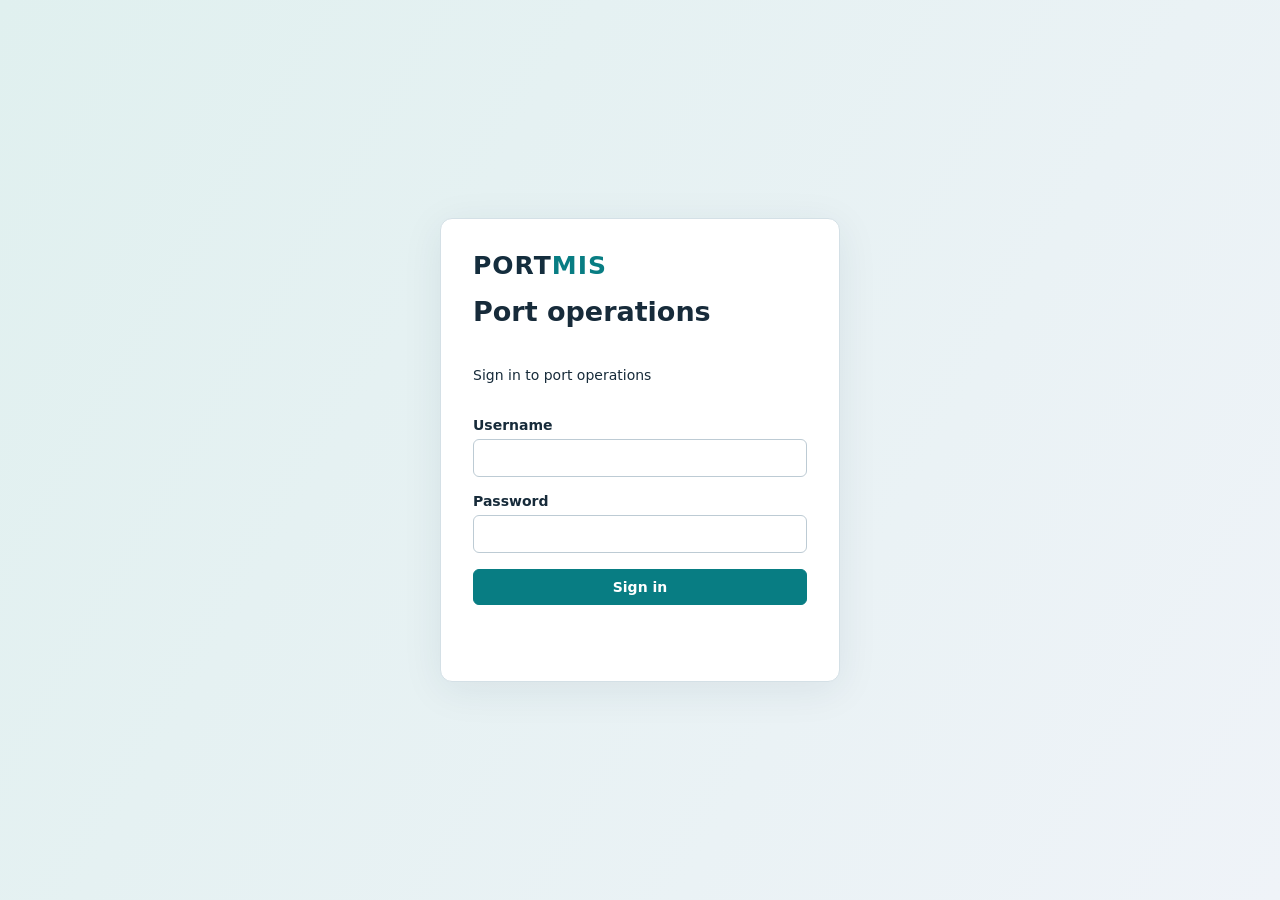
<file: index.html>
<!doctype html><html lang="en"><head><meta charset="utf-8"><meta name="viewport" content="width=device-width,initial-scale=1"><title>PortMIS | Funafuti Port Operations</title><link rel="stylesheet" href="/style.css"></head><body><main id="login" hidden><form id="loginForm" class="login-card"><div class="brand">PORT<span>MIS</span></div><h1>Port operations</h1><p>Sign in to port operations</p><label>Username<input name="username" autocomplete="username" required></label><label>Password<input name="password" type="password" autocomplete="current-password" required></label><button class="primary">Sign in</button><p id="loginError" role="alert"></p></form></main><div id="workspace" hidden><aside><div class="brand">PORT<span>MIS</span></div><div class="port">FUNAFUTI PORT</div><nav id="nav"></nav><div class="sidefoot" id="identity"></div></aside><section class="main"><header><button id="menu" aria-label="Toggle navigation">☰</button><div><strong>Funafuti Port</strong><small id="clock"></small></div><div class="right"><span id="connection"></span><button id="sync">Sync</button><button id="logout">Sign out</button></div></header><div id="environment"></div><article id="view"></article></section></div><dialog id="editor"><form id="editForm"><div class="dialog-head"><h2 id="editTitle"></h2><button type="button" id="close">×</button></div><div id="fields"></div><p id="formError" role="alert"></p><div class="actions"><button type="button" id="cancel">Cancel</button><button class="primary">Save record</button></div></form></dialog><div id="toast" role="status" hidden></div><script src="/vendor/echarts-5.6.0.min.js" defer></script><script src="/app.js" defer></script></body></html>
</file>
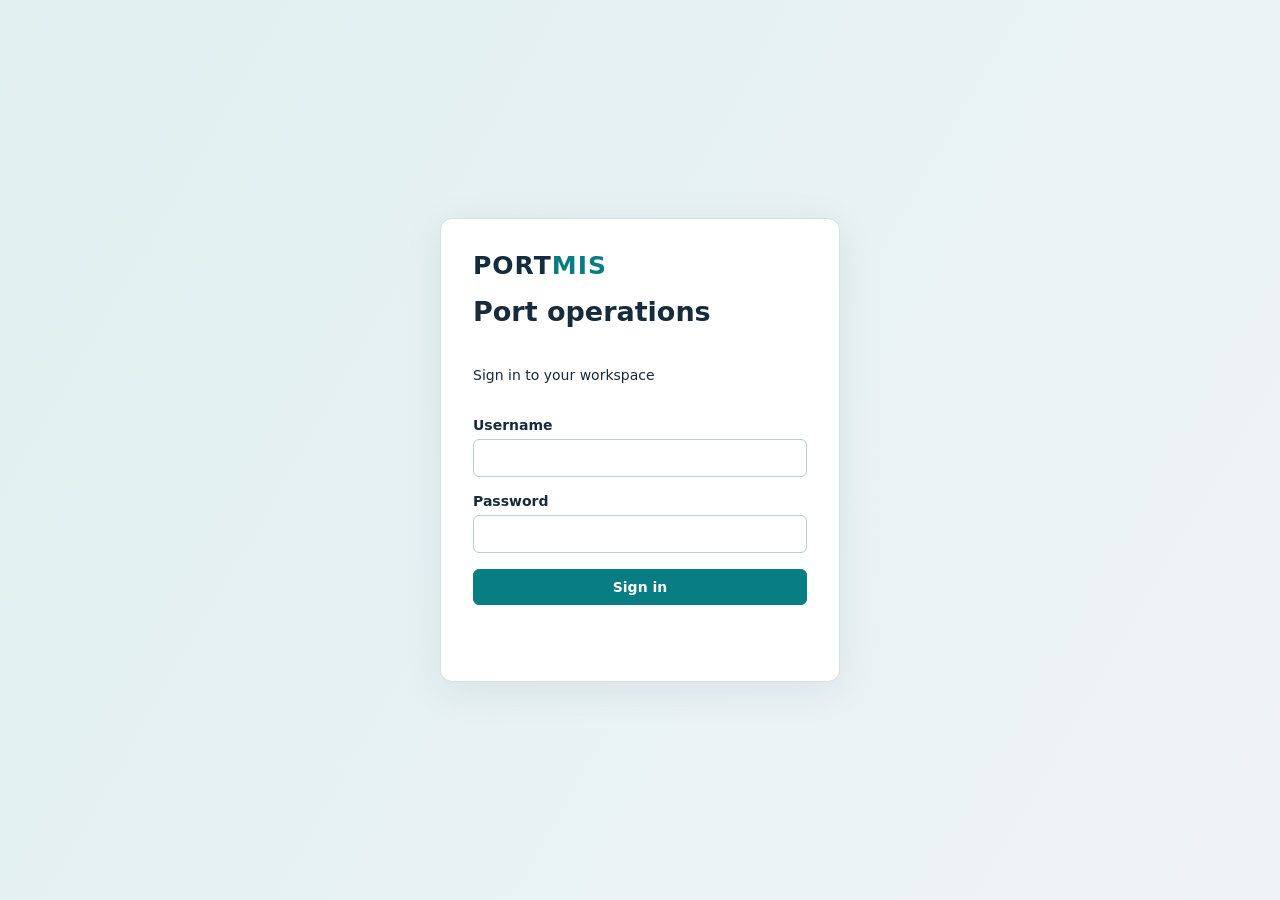
<file: site/index.html>
<!doctype html><html lang="en"><head><meta charset="utf-8"><meta name="viewport" content="width=device-width,initial-scale=1"><title>PortMIS | Funafuti Port Operations</title><link rel="stylesheet" href="/style.css"></head><body><main id="login" hidden><form id="loginForm" class="login-card"><div class="brand">PORT<span>MIS</span></div><h1>Port operations</h1><p>Sign in to your workspace</p><label>Username<input name="username" autocomplete="username" required></label><label>Password<input name="password" type="password" autocomplete="current-password" required></label><button class="primary">Sign in</button><p id="loginError" role="alert"></p></form></main><div id="workspace" hidden><aside><div class="brand">PORT<span>MIS</span></div><div class="port">FUNAFUTI PORT</div><nav id="nav"></nav><div class="sidefoot" id="identity"></div></aside><section class="main"><header><button id="menu" aria-label="Toggle navigation">☰</button><div><strong>Funafuti Port</strong><small id="clock"></small></div><div class="right"><span id="connection"></span><button id="sync">Sync</button><button id="logout">Sign out</button></div></header><div id="environment"></div><article id="view"></article></section></div><dialog id="editor"><form id="editForm"><div class="dialog-head"><h2 id="editTitle"></h2><button type="button" id="close">×</button></div><div id="fields"></div><p id="formError" role="alert"></p><div class="actions"><button type="button" id="cancel">Cancel</button><button class="primary">Save record</button></div></form></dialog><div id="toast" role="status" hidden></div><script src="/app.js" defer></script></body></html>
</file>
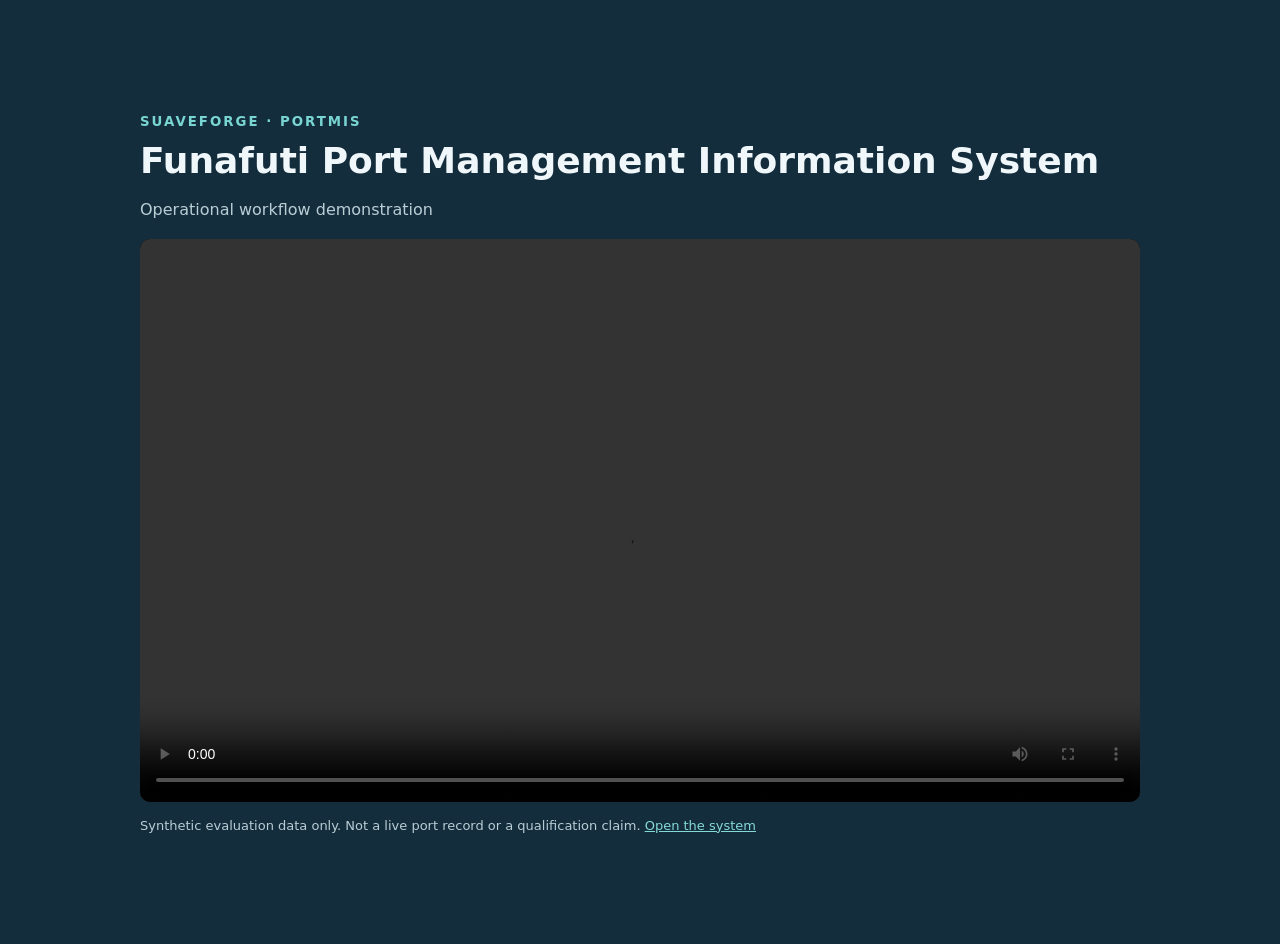
<file: partner-video/portmis.html>
<!doctype html><html lang="en"><head><meta charset="utf-8"><meta name="viewport" content="width=device-width,initial-scale=1"><title>Funafuti PortMIS | System demonstration</title><meta property="og:title" content="Funafuti PortMIS · System demonstration"><meta property="og:description" content="Vessel calls, berth planning, marine services and operational continuity. Synthetic evaluation data."><meta property="og:type" content="website"><style>:root{font-family:system-ui,sans-serif;color:#eff7fa;background:#142d3d}body{margin:0;padding:22px;min-height:100vh;display:grid;place-items:center}main{width:min(100%,1000px)}small{color:#78d5d1;font-weight:700;letter-spacing:2px}h1{font-size:clamp(23px,4vw,36px);margin:10px 0}p{color:#b9cdd5;line-height:1.6}video{display:block;width:100%;aspect-ratio:16/9;max-height:80vh;background:#000;border-radius:10px}a{color:#85d9d6}footer{font-size:13px;margin-top:16px;color:#b9cdd5}</style></head><body><main><small>SUAVEFORGE · PORTMIS</small><h1>Funafuti Port Management Information System</h1><p>Operational workflow demonstration</p><video controls playsinline preload="metadata" aria-label="PortMIS system demonstration"><source src="https://api-portmis.suaveforge.com:19458/video/portmis.mp4" type="video/mp4"></video><footer>Synthetic evaluation data only. Not a live port record or a qualification claim. <a href="https://api-portmis.suaveforge.com:19458/">Open the system</a></footer></main></body></html>
</file>
<file: style.css>
:root{font-family:Inter,system-ui,sans-serif;color:#172b3a;background:#f2f5f7;font-size:14px;--nav:#142d3d;--accent:#087d83;--line:#dce4e8}*{box-sizing:border-box}body{margin:0}button,input,select,textarea{font:inherit}button{cursor:pointer;border:1px solid #c9d6de;border-radius:6px;padding:9px 14px;background:white;color:#173d4b}button:hover{background:#e8f2f3}button.primary{background:#087d83;color:white;border-color:#087d83;font-weight:650}button:focus-visible,input:focus-visible,select:focus-visible{outline:3px solid #7acbd0}input,select,textarea{padding:10px;border:1px solid #bdcbd4;border-radius:6px;background:white;color:#172b3a;width:100%;min-width:0}label{display:grid;gap:6px;font-weight:600}h1{font-size:27px;margin:0 0 8px}h2{font-size:17px;margin:0 0 14px}p{line-height:1.55}.brand{font-size:25px;letter-spacing:1px;font-weight:800}.brand span{color:#58c7c6}.port{font-size:11px;letter-spacing:2px;color:#abc1c9;margin:9px 0 25px}#workspace:not([hidden]){display:grid;grid-template-columns:224px minmax(0,1fr);min-height:100vh}aside{background:var(--nav);color:white;padding:24px 14px;position:sticky;top:0;height:100vh;display:flex;flex-direction:column}aside .brand,aside .port{padding-left:12px}nav{display:grid;gap:4px;overflow:auto}nav button{color:#d2e1e6;background:transparent;border:0;text-align:left;padding:11px 13px;font-size:14px;display:flex;align-items:center;gap:10px}nav button.active{background:#225064;color:white;border-left:3px solid #58c7c6;padding-left:10px}nav button:hover{background:#244654}.sidefoot{margin-top:auto;border-top:1px solid #385361;padding:16px 12px;color:#b6cbd2}.main{min-width:0}header{height:69px;background:white;border-bottom:1px solid var(--line);display:flex;align-items:center;gap:16px;padding:0 26px;position:sticky;top:0;z-index:2}header small{display:block;color:#657987;margin-top:3px}.right{margin-left:auto;display:flex;gap:9px;align-items:center}#menu{display:none}#environment{background:#e9f3f5;color:#2d5c67;padding:9px 26px;font-size:12px;font-weight:600}article{padding:26px;max-width:1600px;margin:auto}.heading{display:flex;align-items:center;justify-content:space-between;gap:12px;margin-bottom:24px}.heading p{margin:0;color:#647b88}.toolbar{display:flex;gap:9px;align-items:center;flex-wrap:wrap;margin:0 0 14px}.toolbar input{max-width:320px}.metrics{display:grid;grid-template-columns:repeat(4,minmax(0,1fr));gap:14px;margin-bottom:22px}.metric,.panel{background:white;border:1px solid var(--line);border-radius:9px;padding:18px}.metric strong{display:block;font-size:32px;margin:8px 0}.metric span,.muted{color:#637785;font-size:13px}.columns{display:grid;grid-template-columns:1fr 1fr;gap:16px;margin-bottom:16px}.panel{margin-bottom:16px;min-width:0}.tablewrap{overflow:auto;border:1px solid var(--line);border-radius:8px;background:white}table{border-collapse:collapse;width:100%;text-align:left;white-space:nowrap}th{background:#f8fafb;font-size:12px;color:#526d7b;font-weight:650}th,td{padding:13px 14px;border-bottom:1px solid #e5ebee}tr:last-child td{border:0}td button{padding:5px 9px}td.wrap{white-space:normal;min-width:150px}.status{padding:5px 9px;border-radius:20px;background:#e7edf1;color:#46606d;font-size:12px;font-weight:650}.status.good{background:#d8f2e8;color:#126548}.status.warn{background:#fff0d2;color:#875800}.status.bad{background:#fbe1df;color:#a63636}.empty{padding:28px;color:#6d7f88;text-align:center}.timeline{overflow:auto;min-width:0}.timegrid{min-width:650px;display:grid;grid-template-columns:150px 1fr;gap:1px;background:#dae3e8}.timegrid>div{background:#fff;padding:10px}.track{position:relative;min-height:45px;background:repeating-linear-gradient(to right,#fff 0,#fff calc(12.5% - 1px),#e4ebef calc(12.5% - 1px),#e4ebef 12.5%)!important}.bar{position:absolute;top:8px;height:30px;overflow:hidden;text-overflow:ellipsis;white-space:nowrap;border:0;background:#187d87;color:white;font-size:11px;padding:6px;border-radius:4px;text-align:left}.bar.occupied{background:#245c9a}.days{display:flex;justify-content:space-between;color:#607885;font-size:11px}.progress{height:9px;background:#e5ebee;border-radius:5px;overflow:hidden;margin:6px 0 16px}.progress i{display:block;background:#16858b;height:100%}.login-card{width:min(400px,92vw);background:white;padding:32px;border:1px solid #d4e0e6;border-radius:12px;box-shadow:0 8px 40px #16374714;display:grid;gap:16px}#login:not([hidden]){min-height:100vh;display:grid;place-items:center;background:linear-gradient(120deg,#e0f0ef,#eff3f8)}#login .brand{color:#142d3d}#login .brand span{color:#087d83}dialog{width:min(660px,94vw);max-height:92vh;border:0;border-radius:12px;padding:24px;color:#172b3a;box-shadow:0 20px 90px #112b4755}dialog::backdrop{background:#142d3d88}.dialog-head,.actions{display:flex;justify-content:space-between;align-items:center;gap:10px}.dialog-head button{border:0;font-size:22px;padding:2px 8px}#fields{display:grid;grid-template-columns:1fr 1fr;gap:14px;margin-top:12px}#fields .wide{grid-column:1/-1}.actions{justify-content:flex-end;margin-top:20px}#formError,#loginError{color:#b33535}#toast{position:fixed;bottom:18px;right:18px;max-width:min(440px,90vw);background:#183a48;color:white;padding:15px 20px;border-radius:8px;z-index:9;box-shadow:0 6px 24px #142d3d40}.split{display:flex;justify-content:space-between;gap:10px;align-items:center}.notice{border-left:4px solid #c28616;background:#fff6e2;padding:12px;margin-bottom:15px}.rowline{padding:10px 0;border-bottom:1px solid var(--line)}.rowline:last-child{border-bottom:0}@media(max-width:900px){.metrics{grid-template-columns:repeat(2,1fr)}.columns{grid-template-columns:1fr}#workspace:not([hidden]){grid-template-columns:185px minmax(0,1fr)}article{padding:16px}}@media(max-width:620px){#workspace:not([hidden]){display:block}aside{display:none;position:fixed;z-index:8;width:230px;box-shadow:0 0 0 100vw #142d3d66}aside.open{display:flex}#menu{display:block}header{padding:0 10px;gap:8px;height:62px}header strong{font-size:12px}header small{font-size:10px}.right{gap:4px}.right button{padding:7px 8px;font-size:12px}#connection{font-size:11px}#environment{padding:8px 12px}article{padding:14px}.heading{align-items:flex-start}h1{font-size:22px}.metric{padding:12px}.metric strong{font-size:26px}.panel{padding:12px}#fields{grid-template-columns:1fr}dialog{padding:16px}th,td{padding:10px}.heading button{white-space:nowrap}}@media print{aside,header,#environment,.toolbar,button{display:none!important}#workspace:not([hidden]){display:block}article{padding:0}.panel,.metric{break-inside:avoid}.tablewrap{overflow:visible}table{white-space:normal}}
.reportcharts{display:grid;grid-template-columns:repeat(2,minmax(0,1fr));gap:16px}.portchart{height:260px;min-width:0}.chart-empty{height:100%;display:grid;align-content:center;justify-items:center;gap:8px;color:#637785;background:#f9fbfc;border:1px dashed #dbe4e8;border-radius:6px}.chart-empty strong{font-size:16px;color:#415c68}.evidence-panel h3{font-size:14px}.reportcharts .panel{margin-bottom:0}.evidence-panel{margin-top:16px}@media(max-width:800px){.reportcharts{grid-template-columns:1fr}.portchart{height:235px}}@page{size:A4 landscape;margin:12mm}@media print{.reportcharts{grid-template-columns:1fr 1fr;gap:8px}.portchart{height:175px}.reportcharts .panel{padding:9px;break-inside:avoid}.evidence-panel{break-before:auto}.heading{margin-bottom:10px}.metrics{margin-bottom:10px}.metric strong{font-size:20px}#environment{display:block!important;font-size:10px}article{max-width:none}.chart-empty{height:175px}body{background:white}}
</file>
